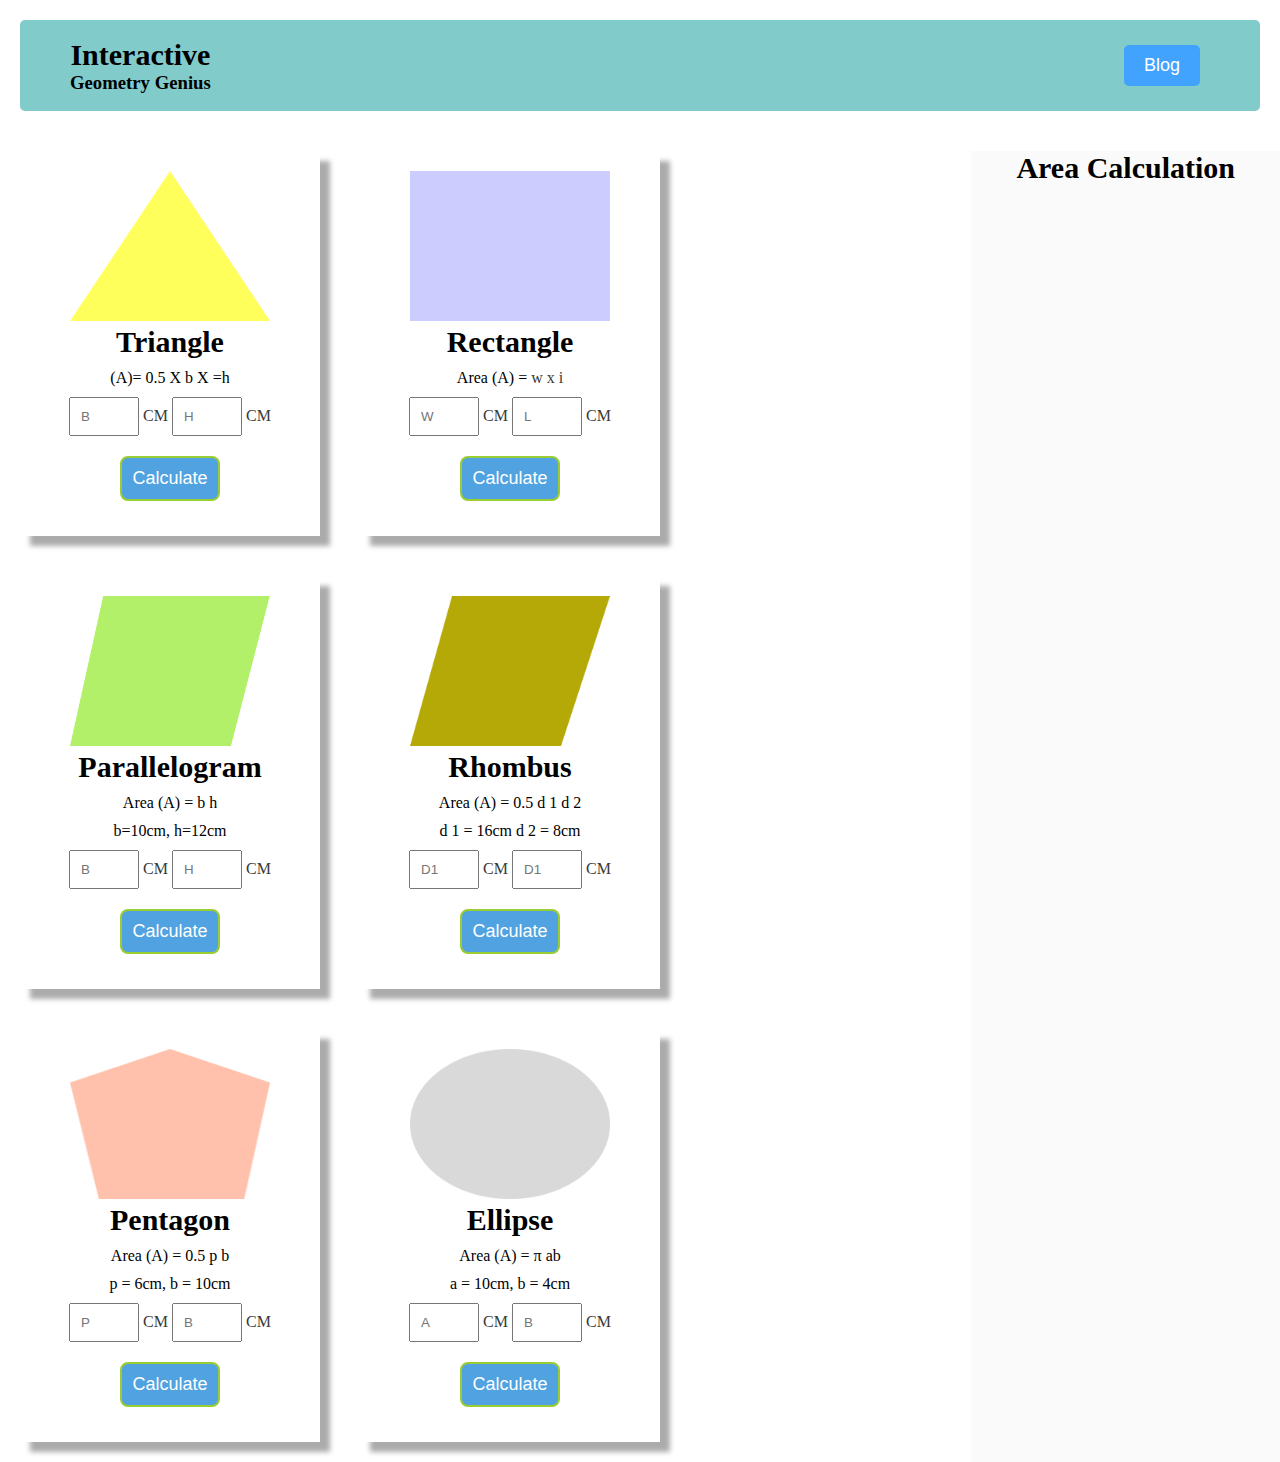
<file: index.html>
<!DOCTYPE html>
<html lang="en">
  <head>
    <meta charset="UTF-8" />
    <meta http-equiv="X-UA-Compatible" content="IE=edge" />
    <meta name="viewport" content="width=device-width, initial-scale=1.0" />
    <title>Rectangle</title>
    <link
      rel="stylesheet"
      href="https://cdnjs.cloudflare.com/ajax/libs/font-awesome/6.3.0/css/all.min.css"
      integrity="sha512-SzlrxWUlpfuzQ+pcUCosxcglQRNAq/DZjVsC0lE40xsADsfeQoEypE+enwcOiGjk/bSuGGKHEyjSoQ1zVisanQ=="
      crossorigin="anonymous"
      referrerpolicy="no-referrer"
    />
    <link rel="stylesheet" href="style.css" />
  </head>
  <body>
    <!--  created top of first div  -->
    <div class="first">
      <div class="left">
        <h1>Interactive</h1>
        <h3>Geometry Genius</h3>
      </div>
      <div class="first-right">
        <button id="blogBtn" class="blog-btn">Blog</button>
      </div>
    </div>

    <div class="flex">
      <div class="cat">
        <div id="card1" class="card">
          <div><img src="./img/Triangle.png" alt="" class="img" /></div>
          <h1 id="Triangle" class="title">Triangle</h1>
          <p class="formula">(A)= 0.5 X b X =h</p>
          <input
            id="inputFliedTriangle1"
            type="text"
            class="inputField"
            placeholder="B"
          />
          <span>CM</span>
          <input
            id="getInputFliedTriangle2"
            type="text"
            class="inputField"
            placeholder="H"
          />
          <span>CM</span>
          <button id="BtnTriangle" class="btn">Calculate</button>
        </div>

        <div id="card2" class="card">
          <div><img src="./img/Rectangle 9-1.png" alt="" class="img" /></div>
          <h1 id="Rectangle" class="title">Rectangle</h1>
          <p class="formula">
            Area (A) = <span id="formulaRectangle">w x i</span>
          </p>
          <p class="formula"></p>
          <input
            type="text"
            id="inputFieldRectangle1"
            class="inputField"
            placeholder="W"
          />
          <span>CM</span>
          <input
            type="text"
            id="inputFieldRectangle2"
            class="inputField"
            placeholder="L"
          />
          <span>CM</span>
          <button id="BtnRectangle" class="btn">Calculate</button>
        </div>

        <div id="card3" class="card">
          <div><img src="./img/Parallelogram.png" alt="" class="img" /></div>
          <h1 id="Parallelogram" class="title">Parallelogram</h1>
          <p class="formula">Area (A) = b h</p>
          <p class="formula">b=10cm, h=12cm</p>
          <p class="formula"></p>
          <input
            id="inputFieldParallelogramBtn1"
            type="text"
            class="inputField"
            placeholder="B"
          />
          <span>CM</span>
          <input
            id="inputFieldParallelogramBtn2"
            type="text"
            class="inputField"
            placeholder="H"
          />
          <span>CM</span>
          <button id="ParallelogramBtn" class="btn">Calculate</button>
        </div>

        <div id="card4" class="card">
          <div><img src="./img/Rhombus.png" alt="" class="img" /></div>
          <h1 id="Rhombus" class="title">Rhombus</h1>
          <p class="formula">Area (A) = 0.5 d 1 d 2</p>
          <p class="formula">d 1 = 16cm d 2 = 8cm</p>
          <p class="formula"></p>
          <input
            id="inputFieldRhombusBtn1"
            type="text"
            class="inputField"
            placeholder="D1"
          />
          <span>CM</span>
          <input
            id="inputFieldRhombusBtn2"
            type="text"
            class="inputField"
            placeholder="D1"
          />
          <span>CM</span>
          <button id="RhombusBtn" class="btn">Calculate</button>
        </div>

        <div id="card5" class="card">
          <div><img src="./img/Pentagon.png" alt="" class="img" /></div>
          <h1 id="Pentagon" class="title">Pentagon</h1>
          <p class="formula">Area (A) = 0.5 p b</p>
          <p class="formula">p = 6cm, b = 10cm</p>
          <p class="formula"></p>
          <input
            id="inputFliedPentagon1"
            type="text"
            class="inputField"
            placeholder="P"
          />
          <span>CM</span>
          <input
            id="inputFliedPentagon2"
            type="text"
            class="inputField"
            placeholder="B"
          />
          <span>CM</span>
          <button id="PentagonBtn" class="btn">Calculate</button>
        </div>

        <div id="card6" class="card">
          <div><img src="./img/Ellipse.png" alt="" class="img" /></div>
          <h1 id="Ellipse" class="title">Ellipse</h1>
          <p class="formula">Area (A) = π ab</p>
          <p class="formula">a = 10cm, b = 4cm</p>
          <p class="formula"></p>
          <input
            id="inputFliedEllipse1"
            type="text"
            class="inputField"
            placeholder="A"
          />
          <span>CM</span>
          <input
            id="inputFliedEllipse2"
            type="text"
            class="inputField"
            placeholder="B"
          />
          <span>CM</span>
          <button id="EllipseBtn" class="btn">Calculate</button>
        </div>
      </div>
      <div id="div"></div>
      <div id="right" class="right">
        <h1 id="RightArea">Area Calculation</h1>
      </div>
    </div>
    <script src="app.js"></script>
  </body>
</html>
</file>
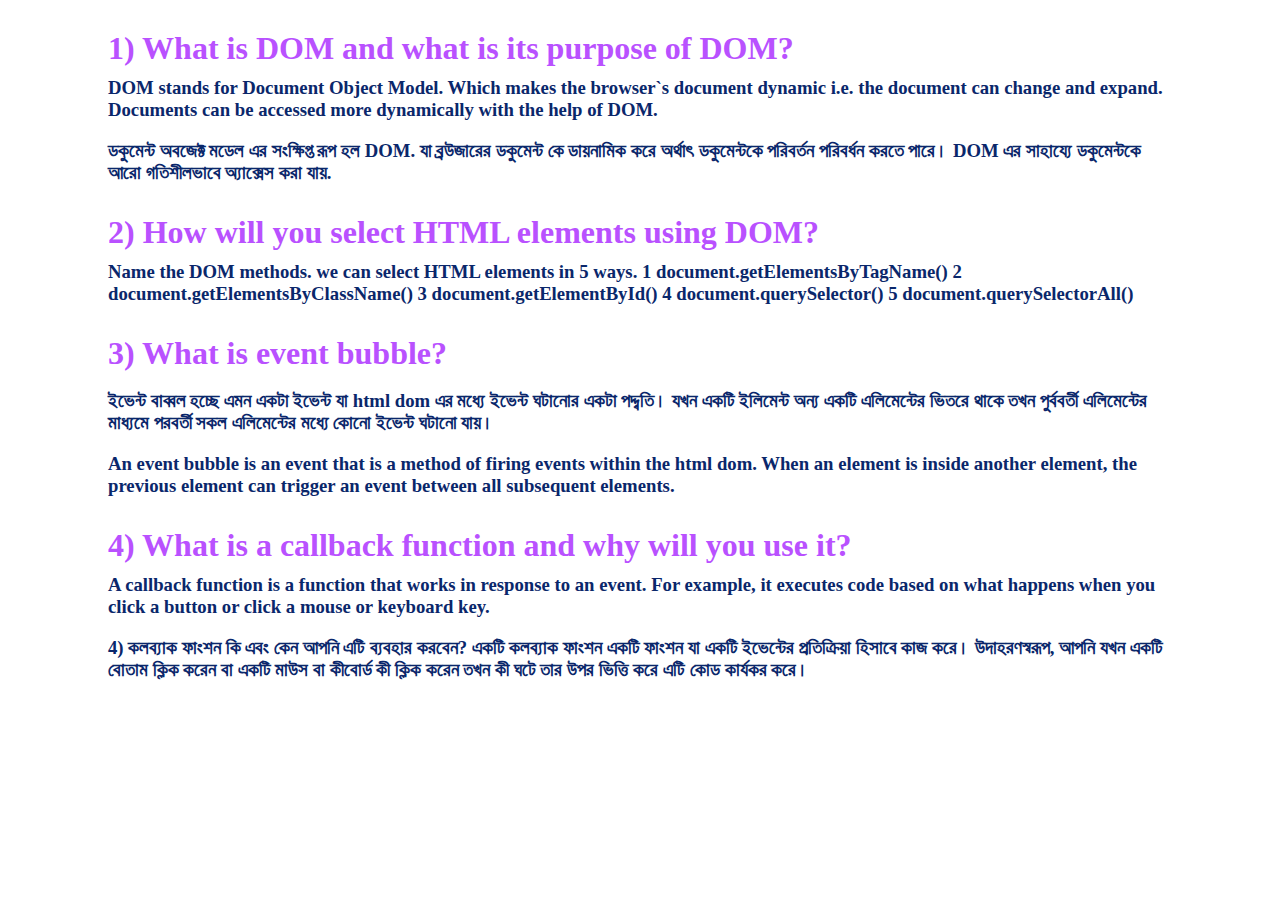
<file: blog.html>
<!DOCTYPE html>
<html lang="en">
  <head>
    <meta charset="UTF-8" />
    <meta http-equiv="X-UA-Compatible" content="IE=edge" />
    <meta name="viewport" content="width=device-width, initial-scale=1.0" />
    <title>Question and Answer</title>
    <style>
      h1 {
        color: #b951ff;
        margin: 30px 100px 5px 100px;
      }
      h3 {
        color: rgb(10, 39, 107);
        margin: 10px 100px;
      }
    </style>
  </head>
  <body>
    <h1>1) What is DOM and what is its purpose of DOM?</h1>
    <h3>
      DOM stands for Document Object Model. Which makes the browser`s document
      dynamic i.e. the document can change and expand. Documents can be accessed
      more dynamically with the help of DOM.
      <p>
        ডকুমেন্ট অবজেক্ট মডেল এর সংক্ষিপ্ত রূপ হল DOM. যা ব্রউজারের ডকুমেন্ট কে
        ডায়নামিক করে অর্থাৎ ডকুমেন্টকে পরিবর্তন পরিবর্ধন করতে পারে। DOM এর
        সাহায্যে ডকুমেন্টকে আরো গতিশীলভাবে অ্যাক্সেস করা যায়.
      </p>
    </h3>
    <h1>2) How will you select HTML elements using DOM?</h1>
    <h3>
      Name the DOM methods. we can select HTML elements in 5 ways. 1
      document.getElementsByTagName() 2 document.getElementsByClassName() 3
      document.getElementById() 4 document.querySelector() 5
      document.querySelectorAll()
    </h3>
    <h1>3) What is event bubble?</h1>
    <h3>
      <p>
        ইভেন্ট বাব্বল হচ্ছে এমন একটা ইভেন্ট যা html dom এর মধ্যে ইভেন্ট ঘটানোর
        একটা পদ্দ্বতি। যখন একটি ইলিমেন্ট অন্য একটি এলিমেন্টের ভিতরে থাকে তখন
        পুর্ববর্তী এলিমেন্টের মাধ্যমে পরবর্তী সকল এলিমেন্টের মধ্যে কোনো ইভেন্ট
        ঘটানো যায়।
      </p>
      An event bubble is an event that is a method of firing events within the
      html dom. When an element is inside another element, the previous element
      can trigger an event between all subsequent elements.
    </h3>
    <h1>4) What is a callback function and why will you use it?</h1>
    <h3>
      A callback function is a function that works in response to an event. For
      example, it executes code based on what happens when you click a button or
      click a mouse or keyboard key.
      <p>
        4) কলব্যাক ফাংশন কি এবং কেন আপনি এটি ব্যবহার করবেন? একটি কলব্যাক ফাংশন
        একটি ফাংশন যা একটি ইভেন্টের প্রতিক্রিয়া হিসাবে কাজ করে। উদাহরণস্বরূপ,
        আপনি যখন একটি বোতাম ক্লিক করেন বা একটি মাউস বা কীবোর্ড কী ক্লিক করেন তখন
        কী ঘটে তার উপর ভিত্তি করে এটি কোড কার্যকর করে।
      </p>
    </h3>
  </body>
</html>
</file>
<file: style.css>
* {
  margin: 0;
  padding: 0;
  box-sizing: border-box;
}
.first {
  background-color: rgb(129, 203, 203);
  display: flex;
  justify-content: space-between;
  align-items: center;
  text-align: center;
  padding: 10px 50px;
  margin: 20px;
  border-radius: 5px;
}
.flex {
  display: flex;
}
.blog-btn {
  color: #fff;
  background-color: rgb(66, 163, 255);
  font-size: 18px;
  padding: 10px 20px;
  cursor: pointer;
  outline: none;
  border: none;
  border-radius: 5px;
}
.cat {
  width: 85%;
  display: flex;
  flex-wrap: wrap;
}
.right {
  width: 27%;
  background-color: rgba(247, 247, 247, 0.687);
  text-align: center;
  margin-top: 20px;
}
.card {
  box-shadow: 10px 10px 5px 0px rgba(0, 0, 0, 0.392);
  -webkit-box-shadow: 10px 10px 5px 0px rgba(0, 0, 0, 0.33);
  -moz-box-shadow: 10px 10px 5px 0px rgba(0, 0, 0, 0.392);
  width: 300px;
  text-align: center;
  padding: 20px 10px;
  margin: 20px;
}
.img {
  width: 200px;
  height: 150px;
}
h1 {
  font-size: 30px;
}
h5 {
  display: inline;
  margin-right: 5px;
}
input {
  width: 70px;
  padding: 10px;
  outline: none;
}

span {
  color: #393939;
}

h4 {
  display: inline;
  margin-right: 10px;
}
button {
  padding: 10px;
  color: #fff;
  background-color: rgb(80, 162, 225);
  outline: none;
  border-radius: 5px;
  margin: 15px 10px;
  cursor: pointer;
}
.btn {
  font-size: 18px;
  padding: 10px;
  margin-top: 20px;
  cursor: pointer;
  outline: none;
  border: 2px solid yellowgreen;
  border-radius: 8px;
}
.btn-sm {
  width: 20px;
  padding: 0;
  background-color: red;
}
.formula {
  margin: 10px 0;
}
.block {
  display: inline;
}

/* responsive  */
@media only screen and (max-width: 900px) {
  .flex {
    display: block;
  }
  .card {
    margin: auto;
  }
  .right {
    width: 100%;
  }
}
</file>
